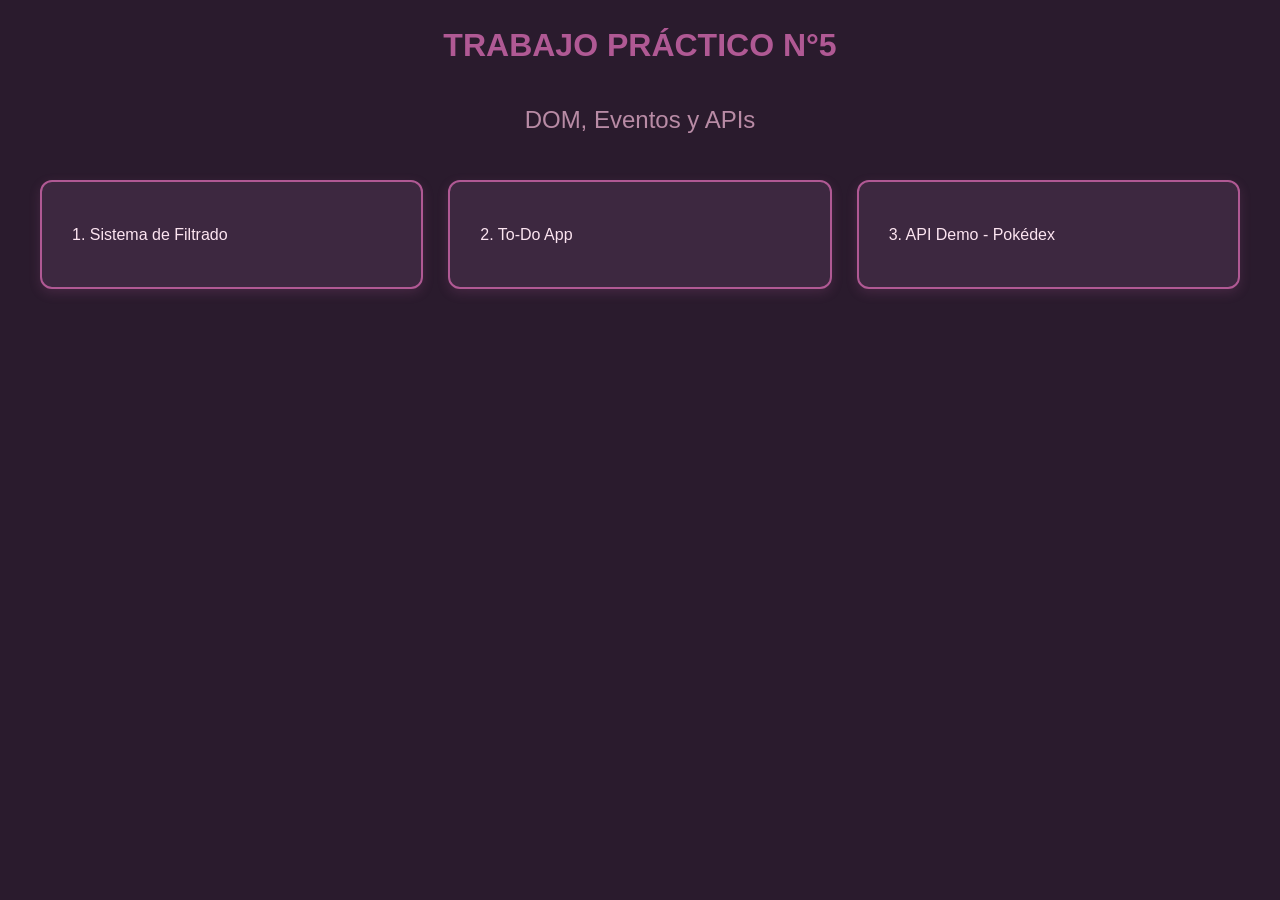
<file: index.html>
<!DOCTYPE html>
<html lang="es">
<head>
  <meta charset="UTF-8">
  <meta name="viewport" content="width=device-width, initial-scale=1.0">
  <title>TP N°4 - JavaScript ES6+</title>
  <link rel="stylesheet" href="css/app.css">
</head>
<body>
  <main class="container">
    <h1>TRABAJO PRÁCTICO N°5</h1>
    <h2>DOM, Eventos y APIs</h2>
    <nav class="menu">
      <a href="productos.html">1. Sistema de Filtrado</a>
      <a href="todo.html">2. To-Do App</a>
      <a href="api-demo.html">3. API Demo - Pokédex</a>
    </nav>
  </main>
  <script src="js/ejercicios.js"></script>
</body>
</html>
</file>
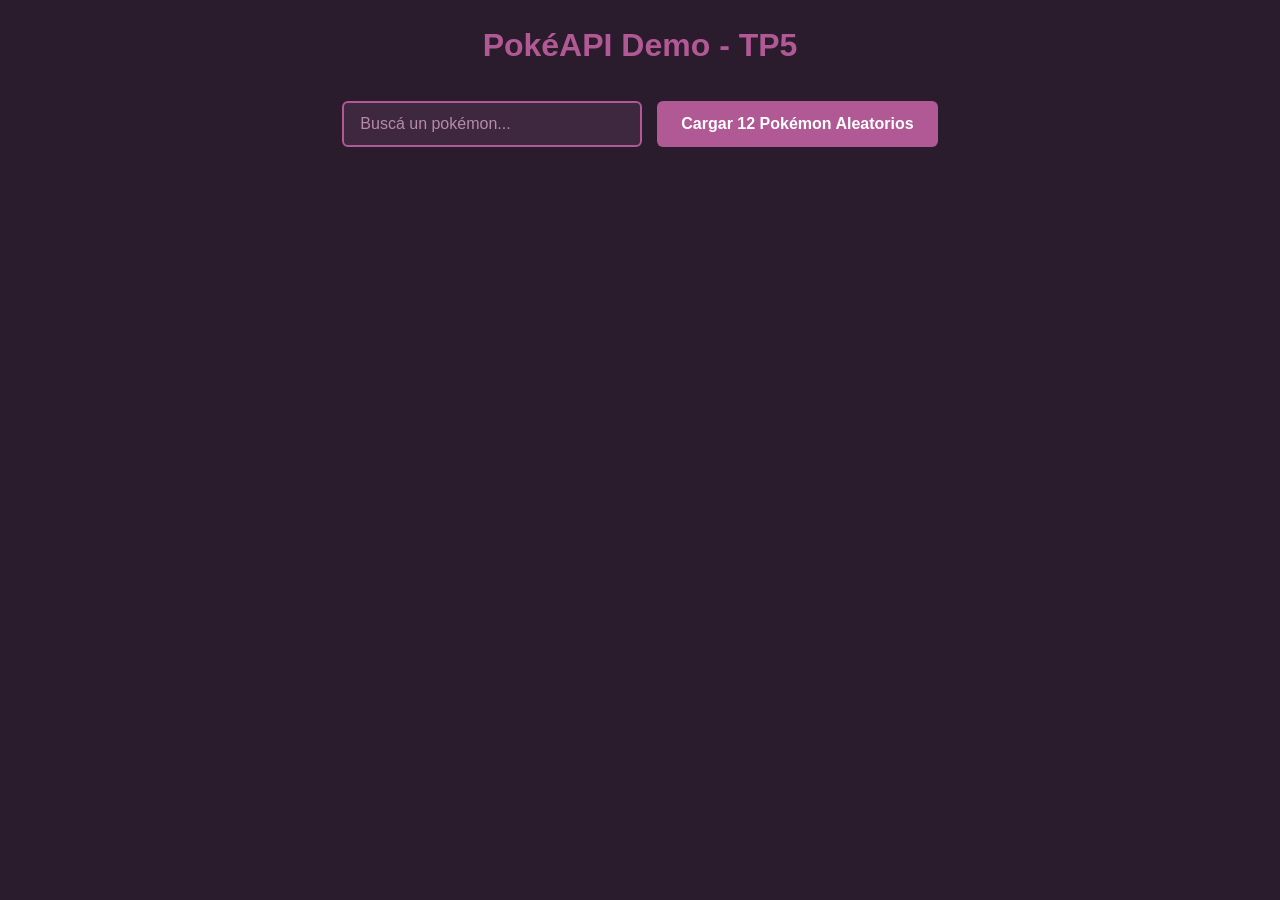
<file: api-demo.html>
<!DOCTYPE html>
<html lang="es">
<head>
    <meta charset="UTF-8">
    <meta name="viewport" content="width=device-width, initial-scale=1.0">
    <title>PokéAPI Demo</title>
    <link rel="stylesheet" href="css/app.css">
</head>
<body>
    <div class="container">
        <h1>PokéAPI Demo - TP5</h1>
        
        <div class="controles">
            <input type="text" id="buscador" placeholder="Buscá un pokémon... ">
            <button id="btn-cargar">Cargar 12 Pokémon Aleatorios</button>
        </div>
        <div id="estado"></div>
        <div id="contenedor-pokemon"></div>
    </div>
    
    <script src="js/api.js"></script>
</body>
</html>
</file>
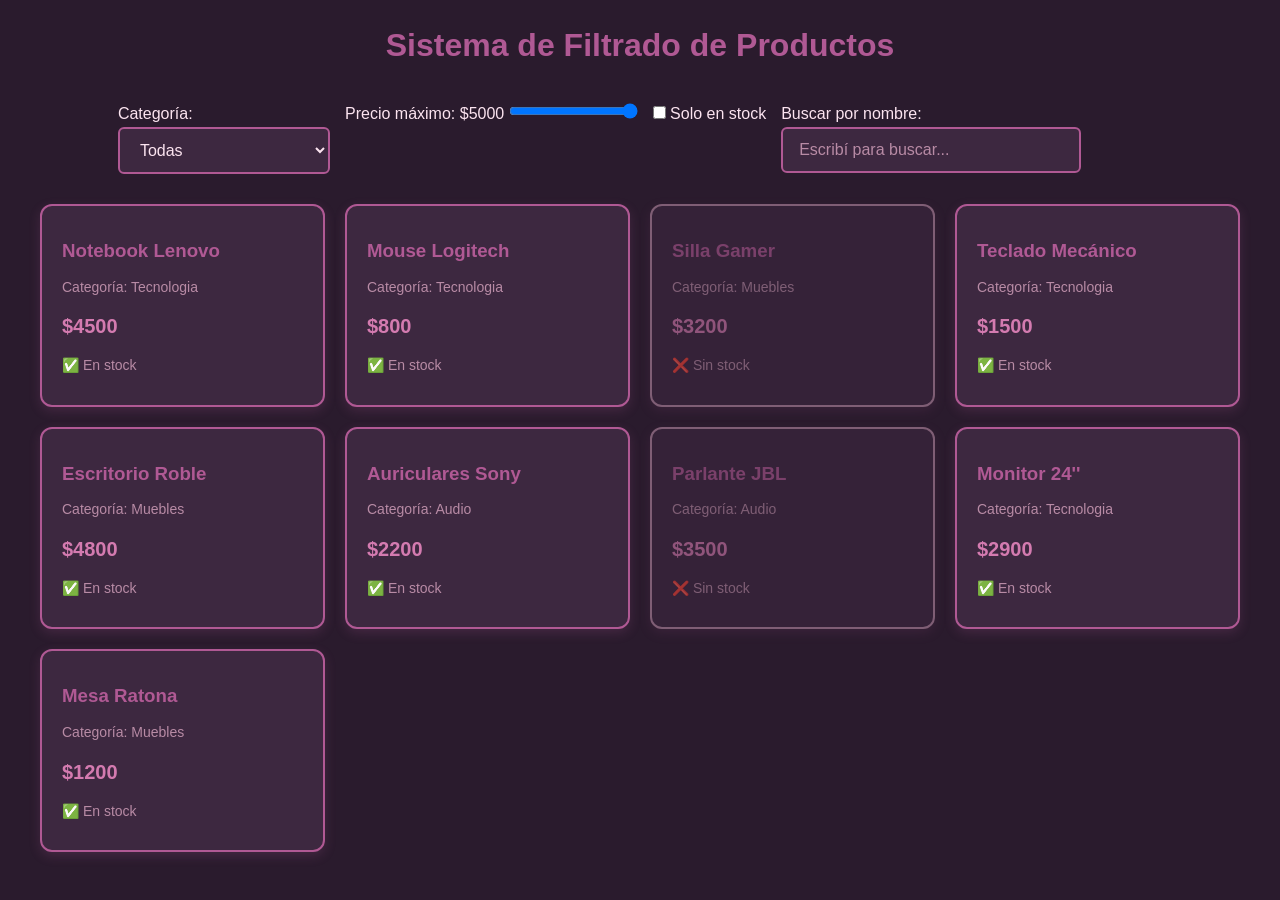
<file: productos.html>
<!DOCTYPE html>
<html lang="es">
<head>
    <meta charset="UTF-8">
    <title>TP5 - Filtro de Productos</title>
    <link rel="stylesheet" href="css/app.css">
</head>
<body>
    <main class="container">
    <h1>Sistema de Filtrado de Productos</h1>
    <div class="controles">
        <label>
            Categoría:
            <select id="filtro-categoria">
                <option value="todas">Todas</option>
            </select>
        </label>
        
        <label>
            Precio máximo: $<span id="valor-precio">5000</span>
            <input type="range" id="filtro-precio" min="0" max="5000" value="5000" step="100">
        </label>
        
        <label>
            <input type="checkbox" id="filtro-stock"> Solo en stock
        </label>
        
        <label>
            Buscar por nombre:
            <input type="text" id="filtro-nombre" placeholder="Escribí para buscar...">
        </label>
    </div>

    <div id="contenedor-productos"></div>
    </main>

    <script src="js/productos.js"></script>
</body>
</html>
</file>
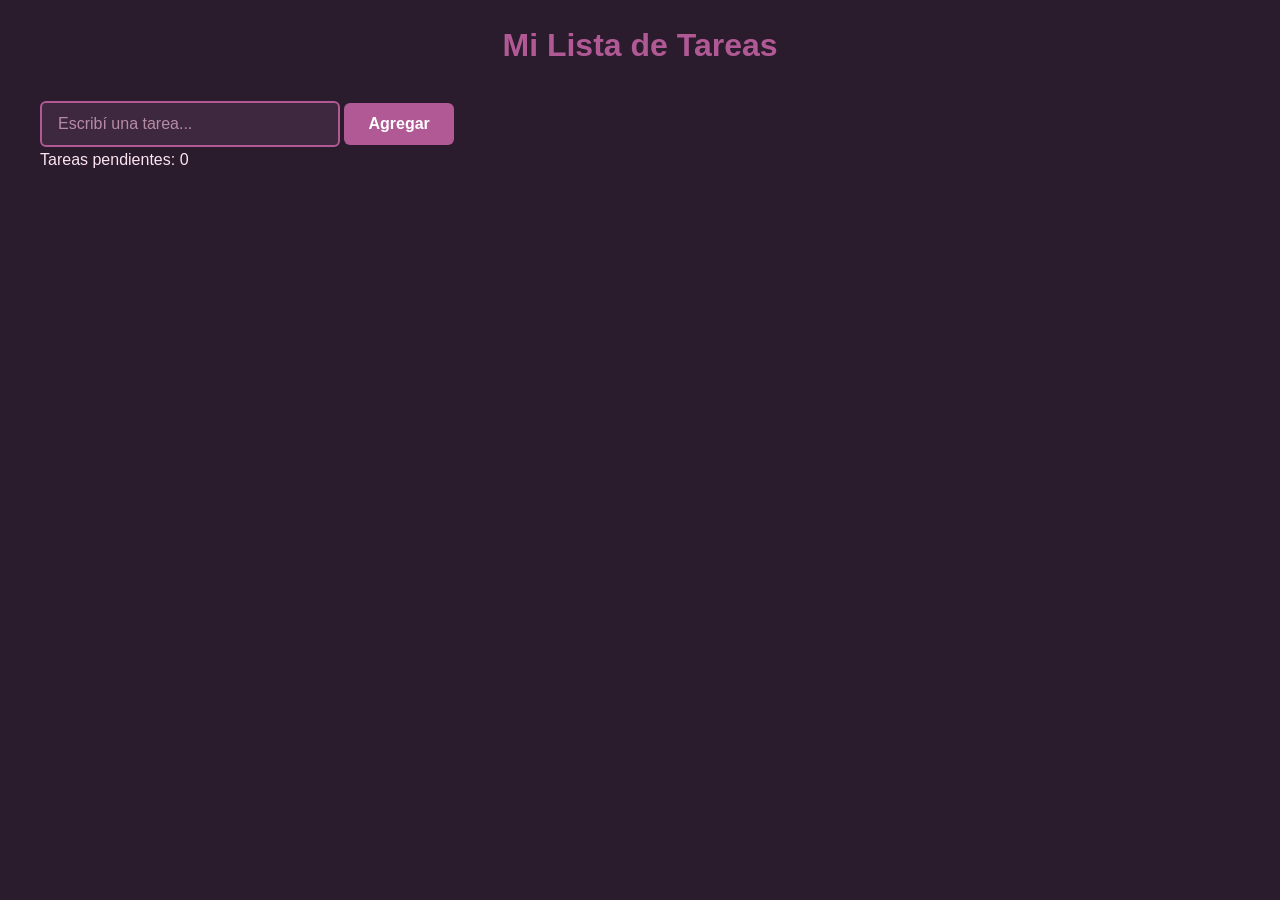
<file: todo.html>
<!DOCTYPE html>
<html lang="es">
<head>
    <meta charset="UTF-8">
    <title>TP5 - To-Do App</title>
    <link rel="stylesheet" href="css/app.css">
</head>
<body>
    <div class="container">
        <h1>Mi Lista de Tareas</h1>
        
        <!-- (a) Formulario con input + botón -->
        <form id="form-tarea">
            <input type="text" id="input-tarea" placeholder="Escribí una tarea..." autocomplete="off">
            <button type="submit">Agregar</button>
        </form>

        <!-- (d) Contador de tareas pendientes -->
        <div id="contador">Tareas pendientes: 0</div>
        
        <ul id="lista-tareas"></ul>
    </div>

    <script src="js/todo.js"></script>
</body>
</html>
</file>
<file: css/app.css>
:root {
    --color-primario: #B05994;
    --color-primario-hover: #c76ba8;
    --color-primario-claro: #d47bb0;
    --fondo-oscuro: #2a1b2d;
    --fondo-tarjeta: #3d2840;
    --fondo-input: #3d2840;
    --texto-claro: #fce4f0;
    --texto-secundario: #b88ba5;
    --color-error: #ff6b9d;
    --color-error-fondo: rgba(255, 107, 157, 0.1);
    --color-exito: #4caf50;
    --sombra: 0 4px 12px rgba(176, 89, 148, 0.2);
    --sombra-hover: 0 8px 20px rgba(176, 89, 148, 0.3);
    --radio-borde: 12px;
    --transicion: all 0.3s ease;
}

* { 
    box-sizing: border-box; 
    margin: 0; 
    padding: 0; 
}

body { 
    font-family: 'Segoe UI', Tahoma, Geneva, Verdana, sans-serif; 
    background: var(--fondo-oscuro); 
    color: var(--texto-claro);
    padding: 20px;
    line-height: 1.6;
}

/* (b) Layout responsive con Flexbox y Grid */
.container { 
    max-width: 1200px; 
    margin: 0 auto; 
}

h1 { 
    text-align: center; 
    margin-bottom: 30px; 
    color: var(--color-primario);
    font-size: 2rem;
}

/* Controles generales */
.controles { 
    display: flex; 
    gap: 15px; 
    justify-content: center; 
    flex-wrap: wrap; 
    margin-bottom: 30px;
}

/* (e) Input de búsqueda estilizado con :focus visible */
input[type="text"], 
input[type="number"],
select {
    padding: 12px 16px; 
    border-radius: 6px; 
    border: 2px solid var(--color-primario); 
    background: var(--fondo-input); 
    color: var(--texto-claro); 
    font-size: 16px;
    transition: var(--transicion);
    width: 100%;
    max-width: 300px;
}

input:focus,
select:focus { 
    outline: none; 
    border-color: var(--color-primario-claro); 
    box-shadow: 0 0 8px rgba(176, 89, 148, 0.5);
}

input::placeholder { color: var(--texto-secundario); }

button { 
    padding: 12px 24px; 
    background: var(--color-primario);
    color: white; 
    border: none; 
    border-radius: 6px; 
    cursor: pointer; 
    font-size: 16px;
    font-weight: bold;
    transition: var(--transicion);
}

button:hover { 
    background: var(--color-primario-hover);
    transform: translateY(-2px);
    box-shadow: var(--sombra);
}

button:disabled { 
    background: #5a3a5f; 
    cursor: not-allowed; 
    transform: none;
    opacity: 0.6;
}

/* (d) Estados visuales */
#estado { 
    text-align: center; 
    font-size: 18px; 
    margin: 20px 0; 
    min-height: 30px;
    font-weight: 500;
}

.cargando { 
    color: var(--color-primario-claro);
    animation: pulse 1.5s ease-in-out infinite; /* Texto pulsante */
}

@keyframes pulse {
    0%, 100% { opacity: 1; }
    50% { opacity: 0.5; }
}

.error { 
    color: var(--color-error); 
    background: var(--color-error-fondo); 
    padding: 15px; 
    border-radius: 6px; 
    border: 1px solid var(--color-error); /* fondo rojo claro, borde rojo */
}

/* Estado vacío - mensaje centrado con ícono */
.vacio {
    text-align: center;
    padding: 40px;
    color: var(--texto-secundario);
}

.vacio::before {
    content: '🔍';
    display: block;
    font-size: 48px;
    margin-bottom: 10px;
}

/* (c) Tarjetas con sombras, border-radius y hover effect */
#contenedor-pokemon,
#contenedor-productos,
#lista-tareas { 
    display: grid; 
    grid-template-columns: repeat(auto-fill, minmax(250px, 1fr)); 
    gap: 20px; 
}

.tarjeta-pokemon,
.tarjeta-producto,
li { 
    background: var(--fondo-tarjeta);
    padding: 20px; 
    border-radius: var(--radio-borde); 
    border: 2px solid var(--color-primario);
    box-shadow: var(--sombra);
    transition: var(--transicion);
}

.tarjeta-pokemon:hover,
.tarjeta-producto:hover,
li:hover { 
    transform: translateY(-5px); 
    box-shadow: var(--sombra-hover);
    border-color: var(--color-primario-claro);
}

.tarjeta-pokemon img,
.tarjeta-producto img { 
    width: 100%; 
    height: 180px;
    object-fit: cover;
    border-radius: 8px;
    margin-bottom: 15px;
}

.tarjeta-pokemon h3,
.tarjeta-producto h3 { 
    margin: 10px 0; 
    text-transform: capitalize; 
    color: var(--color-primario);
}

/* Para la To-Do App */
#lista-tareas {
    display: block;
}

#lista-tareas li {
    display: flex;
    justify-content: space-between;
    align-items: center;
    margin-bottom: 10px;
}

.completada { 
    text-decoration: line-through; 
    opacity: 0.6;
}

.btn-eliminar {
    background: var(--color-error);
    padding: 6px 12px;
    font-size: 14px;
}

.btn-eliminar:hover {
    background: #e91e63;
}

/* (b) Responsive */
@media (max-width: 768px) {
    h1 { font-size: 1.5rem; }
    .controles { flex-direction: column; align-items: center; }
    input, button { max-width: 100%; }
    #contenedor-pokemon,
    #contenedor-productos { grid-template-columns: 1fr; }
}
/* MENU DEL INDEX - 3 TARJETAS SEPARADAS */
.menu {
  display: grid;
  grid-template-columns: repeat(auto-fit, minmax(300px, 1fr));
  gap: 25px;
  margin-top: 40px;
}

.menu a {
  display: block;
  background: var(--fondo-tarjeta);
  padding: 40px 30px;
  border-radius: var(--radio-borde);
  text-decoration: none;
  color: var(--texto-claro);
  border: 2px solid var(--color-primario);
  box-shadow: var(--sombra);
  transition: var(--transicion);
}

.menu a:hover {
  background: var(--color-primario);
  transform: translateY(-8px);
  box-shadow: var(--sombra-hover);
  border-color: var(--color-primario-claro);
}

.menu h3 {
  font-size: 22px;
  margin-bottom: 10px;
  color: var(--color-primario);
}

.menu a:hover h3 {
  color: white;
}

.menu p {
  color: var(--texto-secundario);
  font-size: 14px;
}

.menu a:hover p {
  color: var(--texto-claro);
}

/* FIX: Tu HTML usa #lista-productos pero el CSS tiene #contenedor-productos */
#lista-productos {
  display: grid;
  grid-template-columns: repeat(auto-fill, minmax(250px, 1fr));
  gap: 20px;
}

/* Si en productos.html usás clase .producto en vez de .tarjeta-producto */
.producto {
  background: var(--fondo-tarjeta);
  padding: 20px;
  border-radius: var(--radio-borde);
  border: 2px solid var(--color-primario);
  box-shadow: var(--sombra);
  transition: var(--transicion);
}

.producto:hover {
  transform: translateY(-5px);
  box-shadow: var(--sombra-hover);
  border-color: var(--color-primario-claro);
}

.producto h3 {
  margin: 10px 0;
  color: var(--color-primario);
}

.producto p {
  margin: 8px 0;
  color: var(--texto-secundario);
  font-size: 14px;
}

/* h2 para el index */
h2 {
  text-align: center;
  margin-bottom: 40px;
  font-weight: 300;
  color: var(--texto-secundario);
}

.tarjeta {
  background: var(--fondo-tarjeta);
  padding: 20px;
  border-radius: var(--radio-borde);
  border: 2px solid var(--color-primario);
  box-shadow: var(--sombra);
  transition: var(--transicion);
}

.tarjeta:hover {
  transform: translateY(-5px);
  box-shadow: var(--sombra-hover);
  border-color: var(--color-primario-claro);
}

.tarjeta h3 {
  margin: 10px 0;
  color: var(--color-primario);
}

.tarjeta p {
  margin: 8px 0;
  color: var(--texto-secundario);
  font-size: 14px;
}

.tarjeta .precio {
  font-size: 20px;
  font-weight: bold;
  color: var(--color-primario-claro);
  margin: 12px 0;
}

.tarjeta.sin-stock {
  opacity: 0.6;
  border-color: var(--texto-secundario);
}

.tarjeta.sin-stock:hover {
  transform: none;
  box-shadow: var(--sombra);
}

/* GRID PARA EL MENU DEL INDEX */
.menu {
  display: grid;
  grid-template-columns: repeat(auto-fit, minmax(300px, 1fr));
  gap: 25px;
  margin-top: 40px;
}

.menu a {
  display: block;
  background: var(--fondo-tarjeta);
  padding: 40px 30px;
  border-radius: var(--radio-borde);
  text-decoration: none;
  color: var(--texto-claro);
  border: 2px solid var(--color-primario);
  box-shadow: var(--sombra);
  transition: var(--transicion);
}

.menu a:hover {
  background: var(--color-primario);
  transform: translateY(-8px);
  box-shadow: var(--sombra-hover);
}

.menu h3 {
  font-size: 22px;
  margin-bottom: 10px;
  color: var(--color-primario);
}

.menu a:hover h3 {
  color: white;
}

.menu p {
  color: var(--texto-secundario);
  font-size: 14px;
}

h2 {
  text-align: center;
  margin-bottom: 40px;
  font-weight: 300;
  color: var(--texto-secundario);
}
</file>
